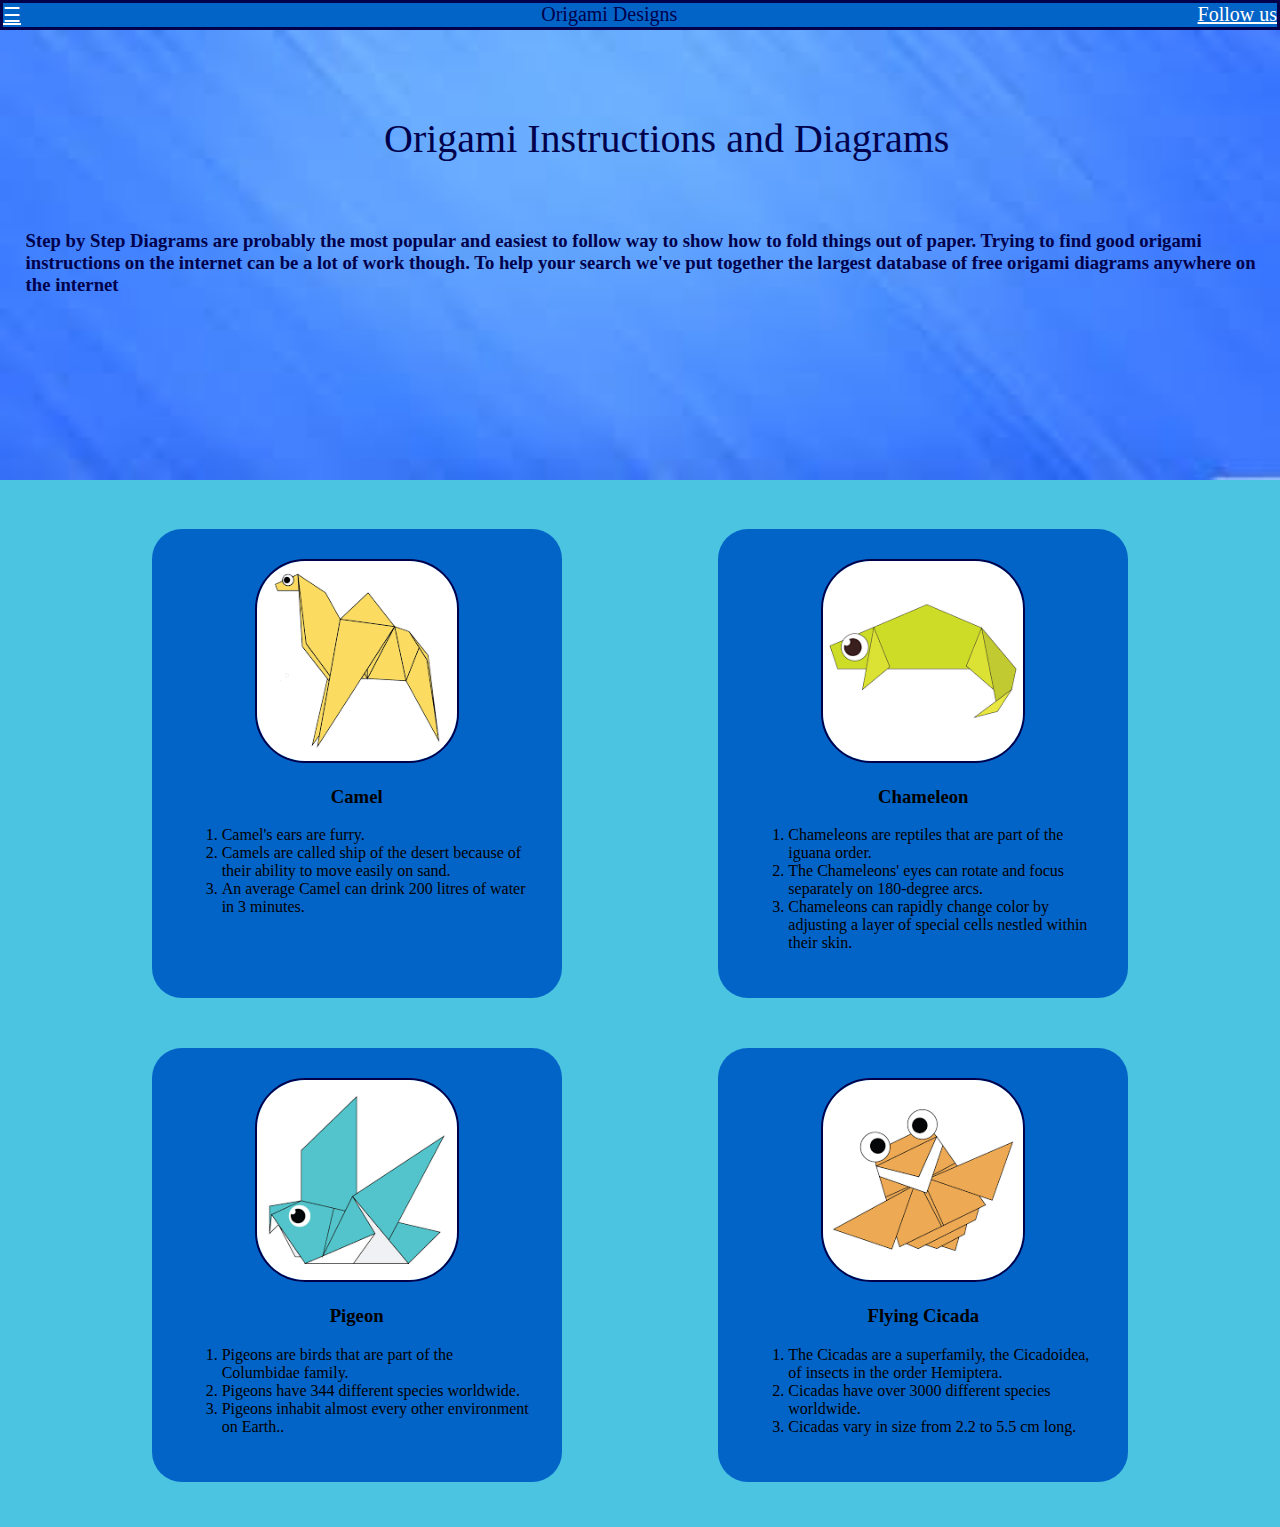
<file: index.html>
<!DOCTYPE html>

<html lan = "en">
    <head>
        <title>
            Origami Designs 
        </title>
        
        <link
        rel = "stylesheet"
        type = "text/css"
        href = "style.css" />

    </head>
    
    <body>
    <div class = "header">
        <div class = "menu">
                <div><a href = "#">☰</a></div>
                <div>Origami Designs</div>
                <div><a href ="followus.html">Follow us</a></div>
        </div>
    </div>

    <div class = "bodyimg">
        <img src="images.jpg" height="450px" width="100%">
            <p>
                
                Origami Instructions and Diagrams
                
            </p>
        
        <h3>
        Step by Step Diagrams are probably the most popular and easiest to follow way to show how to fold things out of paper.
        Trying to find good origami instructions on the internet can be a lot of work though. To help your search we've put
        together the largest database of free origami diagrams anywhere on the internet
        
        </h3>
    </div>
    
    <div class = "grid">
        <div class = "origami">

            <center>
            <a href = http://origami.me/chameleon target="_blank">
                <img src = "design1.png" width = "200" height="200"/></a>
                <h3> Camel</h3>
            </center>
            <ol>   
                <li> Camel's ears are furry. </li>
                <li> Camels are called ship of the desert because of their ability to move easily on sand. </li>
                <li> An average Camel can drink 200 litres of water in 3 minutes. </li>
            </ol>     
        </div>
    
        <div class = "origami">
            <center>
                <a href = http://origami.me/camel target="_blank">
                <img src = "design2.png" width = "200" height="200"/></a>
                <h3>Chameleon</h3>
            </center>
            <ol>
                <li> Chameleons are reptiles that are part of the iguana order. </li>
                <li> The Chameleons' eyes can rotate and focus separately on 180-degree arcs. </li>
                <li> Chameleons can rapidly change color by adjusting a layer of special cells nestled within their skin. </li>
            </ol>  
        </div>

        <div class = "origami">
            <center>
                <a href = http://origami.me/pigeon target="_blank">
                <img src = "design3.png" width = "200" height="200"/></a>
                <h3>Pigeon</h3>
            </center>
            <ol>
                <li> Pigeons are birds that are part of the Columbidae family. </li>
                <li> Pigeons have 344 different species worldwide. </li>
                <li> Pigeons inhabit almost every other environment on Earth.. </li>
            </ol>  
        </div>

        <div class = "origami">
            <center>
                <a href = http://origami.me/flying-cicada target="_blank">
                <img src = "design4.png" width = "200" height="200"/></a>
                <h3>Flying Cicada</h3>
            </center>
            <ol>
                <li> The Cicadas are a superfamily, the Cicadoidea, of insects in the order Hemiptera. </li>
                <li> Cicadas have over 3000 different species worldwide. </li>
                <li> Cicadas vary in size from 2.2 to 5.5 cm long. </li>
            </ol>  
        </div>

    </div>

    </body>
</html>
</file>
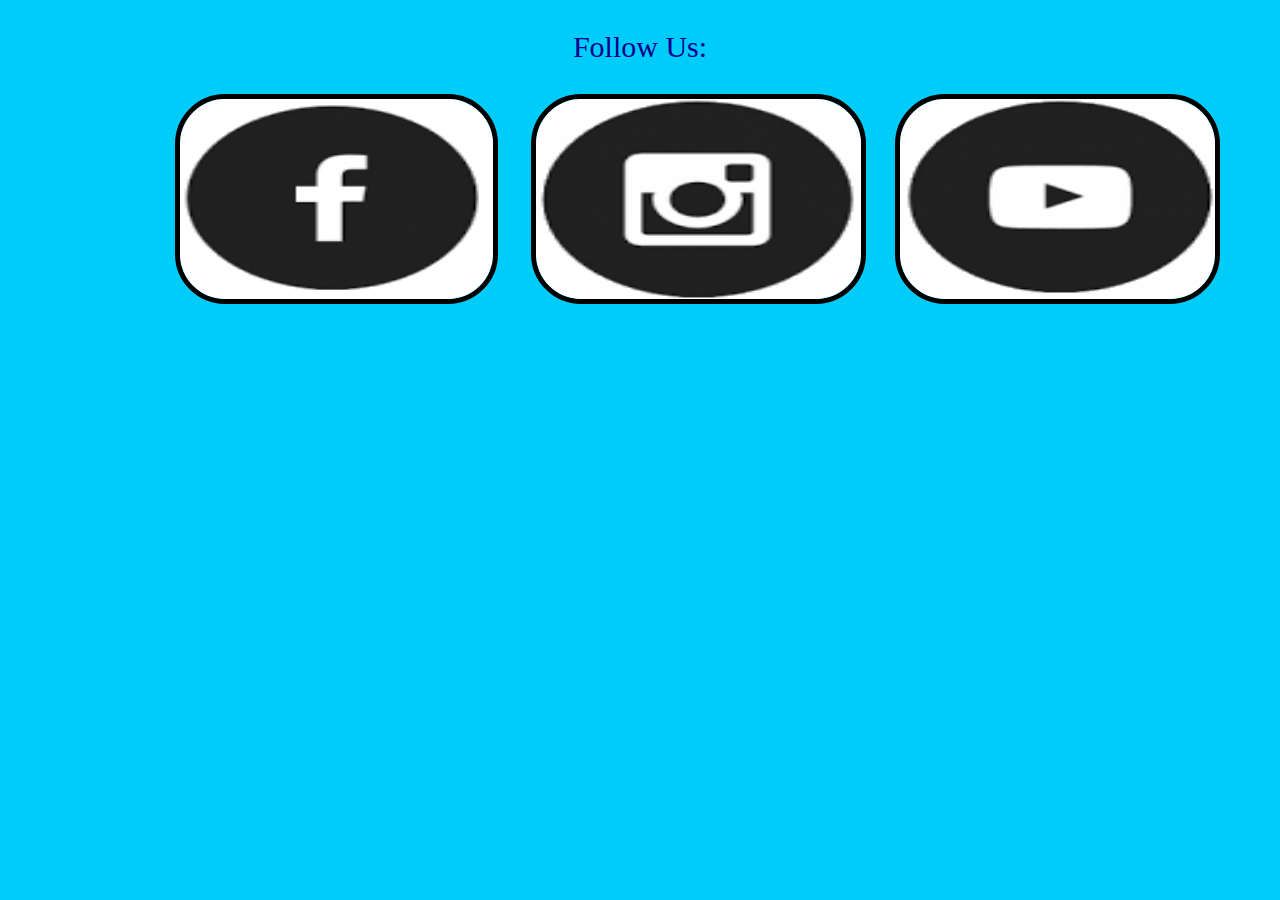
<file: followus.html>
<!DOCTYPE html>
    <html>
        <html lan = "en">
            <head>
                    <title>
                        About Us 
                    </title>
                    
                    <link
                    rel = "stylesheet"
                    type = "text/css"
                    href = "followus.css" />
            </head>

            <body>

                <div class = "title">
                    <p>
                        Follow Us:
                    </p>

                </div>

                <div class = "images">
                    
                        <a href = http://facebook.com target="_blank">
                        <img src="fb.png" height="200px" width="150%"></a> 

                    
                        <a href = http://instagram.com target="_blank">
                        <img src="insta.png" height="200px" width="150%"></a>   

                        <a href = http://youtube.com target="_blank">
                        <img src="youtube.png" height="200px" width="150%"></a>   
                
                </div>
            
            </body>

    </html>
</file>
<file: style.css>
h1{
    color: lawngreen;
}


.menu{
    
    background-color: #0364C8;
    display:flex;
    justify-content: space-between;
    font-size: 20px;
    font-style:sans-serif;
    font-weight: 400;
    color:#00004B;
    border:solid;
    border-color: #00004B;
    
}

.bodyimg{
    position:relative;
    color:#00004B;
    
}

.bodyimg p{
    font-size:40px;
    color:#00004B;
    position:absolute;
    top:10%;
    left:30%;
    
}

.bodyimg h3{
    position:absolute;
    color:#00004B;
    top:40%;
    left:2%
}

a:link{
    color:white;
}

a:visited{
    color:white;
}

.grid{
    display: flex;
    flex-wrap: wrap;
    justify-content: space-evenly;
    margin:20px;
}

.grid img{
    border:2px solid #00004B;
    border-radius: 50px;
}

.origami{
    border-radius: 30px;
    background-color: #0364C8;
    padding: 30px;
    margin: 25px;
    width: 350px;
    
}

.origami :hover{

    transform: scale(1.2);

}

body{
    margin: 0px;
    background-color:#4bc4e2 ;
}
</file>
<file: followus.css>
body{
    background-color: #00CCFA;
}

.title{
    font-size: 30px;
    color:#00008C;
    text-align: center;
}

.images{
    display: flex;
    flex-wrap: wrap;
    justify-content: space-evenly;
    margin:20px;
    
}

body img{
    border:5px solid #000000;
    border-radius: 50px;
}
</file>
